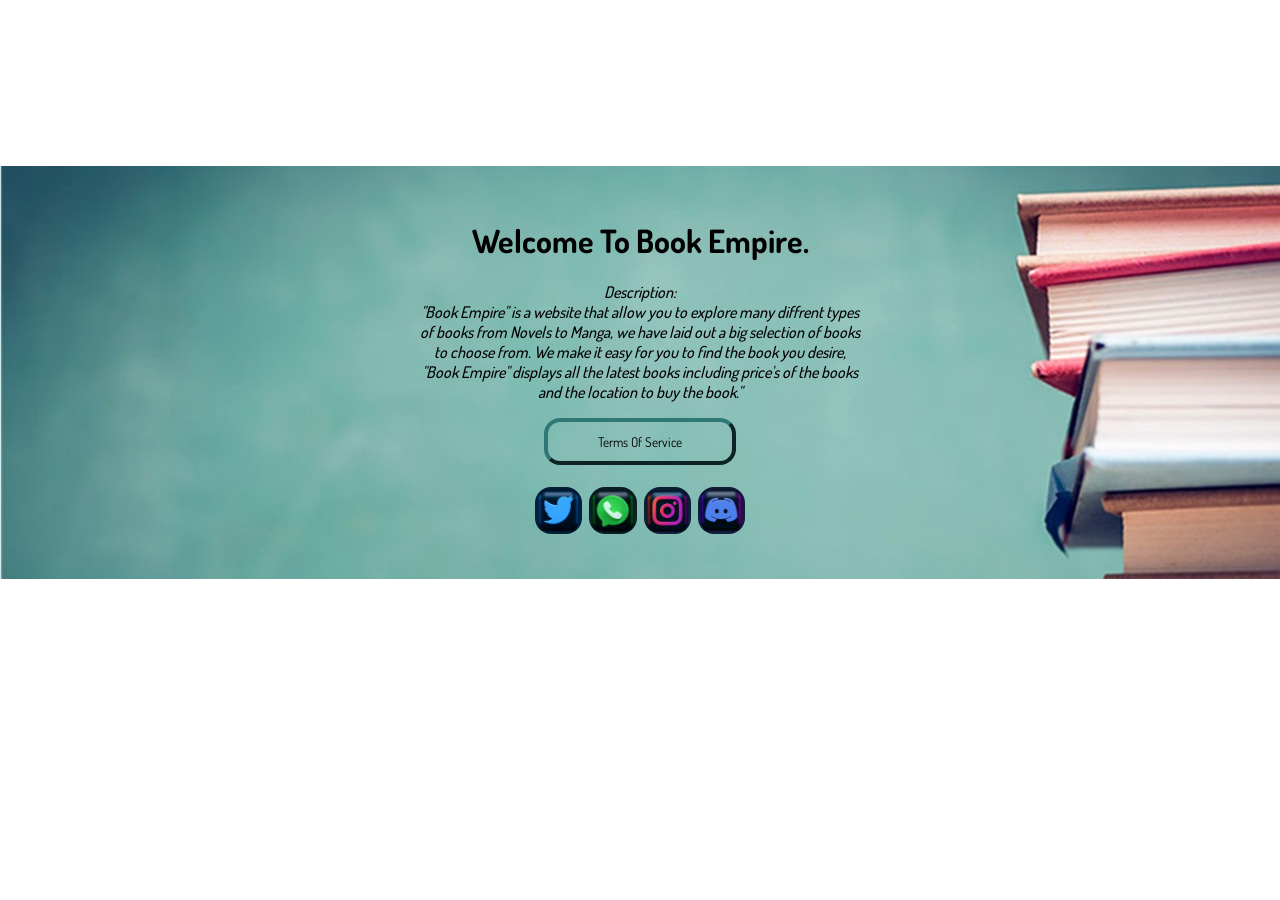
<file: IndexPage/Index.html>
<!DOCTYPE html>
<html lang="en">

<head>
    <meta charset="UTF-8">
    <meta name="viewport" content="width=device-width, initial-scale=1.0">
    <title>Book Empire.</title>

    <link rel="shortcut icon" href="Images/favicon-32x32.png" type="image/png">
    
    <link rel="Stylesheet" href="Style.css">
    
    <link rel="preconnect" href="https://fonts.googleapis.com">
<link rel="preconnect" href="https://fonts.gstatic.com" crossorigin>
<link href="https://fonts.googleapis.com/css2?family=Dosis:wght@200..800&display=swap" rel="stylesheet">

</head>

<body id="body1">
    <header id="header1">
        <h1>Welcome To Book Empire.</h1>
        <p id="para1">
            <i>
                Description:
                <br />
                "Book Empire" is a website that allow you to explore many diffrent types of books from Novels to Manga,
                we
                have laid out a big selection of books to choose from. We make it easy for you to find the book you
                desire,
                "Book Empire" displays all the latest books including price's of the books and the location to buy
                the book."
            </i>
        </p>
        <button id="btn">
            <a id="link1" href="../Terms Of Service Project/TermsOfService.html" target="_blank">Terms Of Service</a>
        </button>
        <br />
        <br />

        <button class="btn1">
            <a href="https://twitter.com/?lang=en-za" target="_blank">
                <img class="pic" src="./Images/Twitter.jpg" alt="Picture of Twitter">
            </a>
        </button>

        <button class="btn1">
            <a href="https://web.whatsapp.com/" target="_blank">
                <img class="pic" src="./Images/Whatsapp.jpg" alt="Picture of Whatsapp">
            </a>
        </button>

        <button class="btn1">
            <a href="https://www.instagram.com/" target="_blank">
                <img class="pic" src="./Images/Instagram.jpg" alt="Picture of Instagram">
            </a>
        </button>

        <button class="btn1">
            <a href="https://discord.com/" target="_blank">
                <img class="pic" src="./Images/Discord.jpg" alt="Picture of Discord">
            </a>
        </button>

    </header>
</body>

</html>
</file>
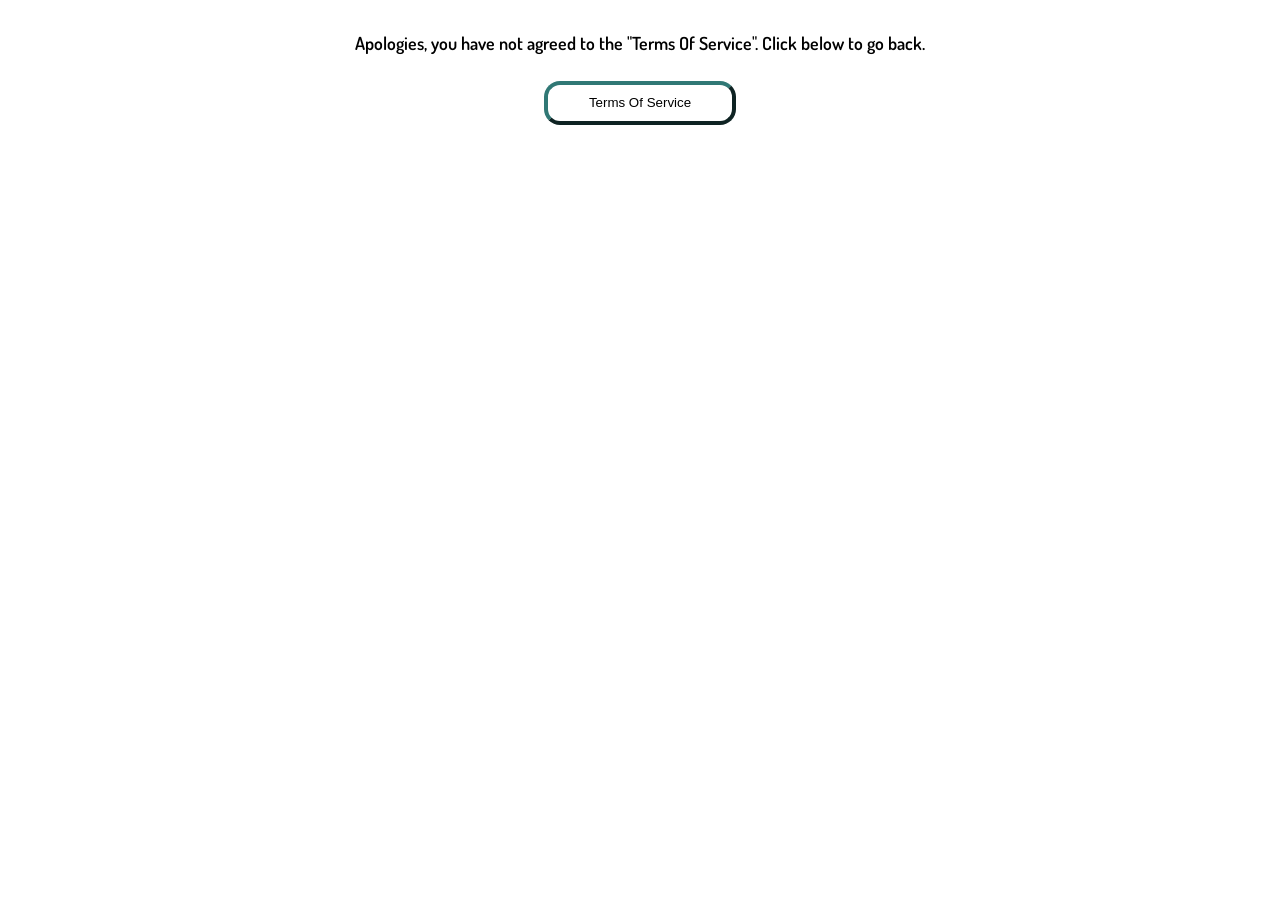
<file: DeclineTermsOfService/DeclineTermsOfService.html>
<!DOCTYPE html>
<html lang="en">

<head>
    <meta charset="UTF-8">
    <meta name="viewport" content="width=device-width, initial-scale=1.0">
    <title>Terms Of Service</title>

    <link rel="stylesheet" href="Style.css">

    <link rel="shortcut icon" href="Images/favicon-32x32.png" type="image/png">

    <link rel="preconnect" href="https://fonts.googleapis.com">
    <link rel="preconnect" href="https://fonts.gstatic.com" crossorigin>
    <link href="https://fonts.googleapis.com/css2?family=Dosis:wght@200..800&display=swap" rel="stylesheet">

</head>

<body>

    <section id="para">

        <span>Apologies, you have not agreed to the "Terms Of Service". Click below to go back.</span>
        <br />
        <button><a href="../Terms Of Service Project/TermsOfService.html" id="link">Terms Of Service</a></button>

    </section>

</body>

</html>
</file>
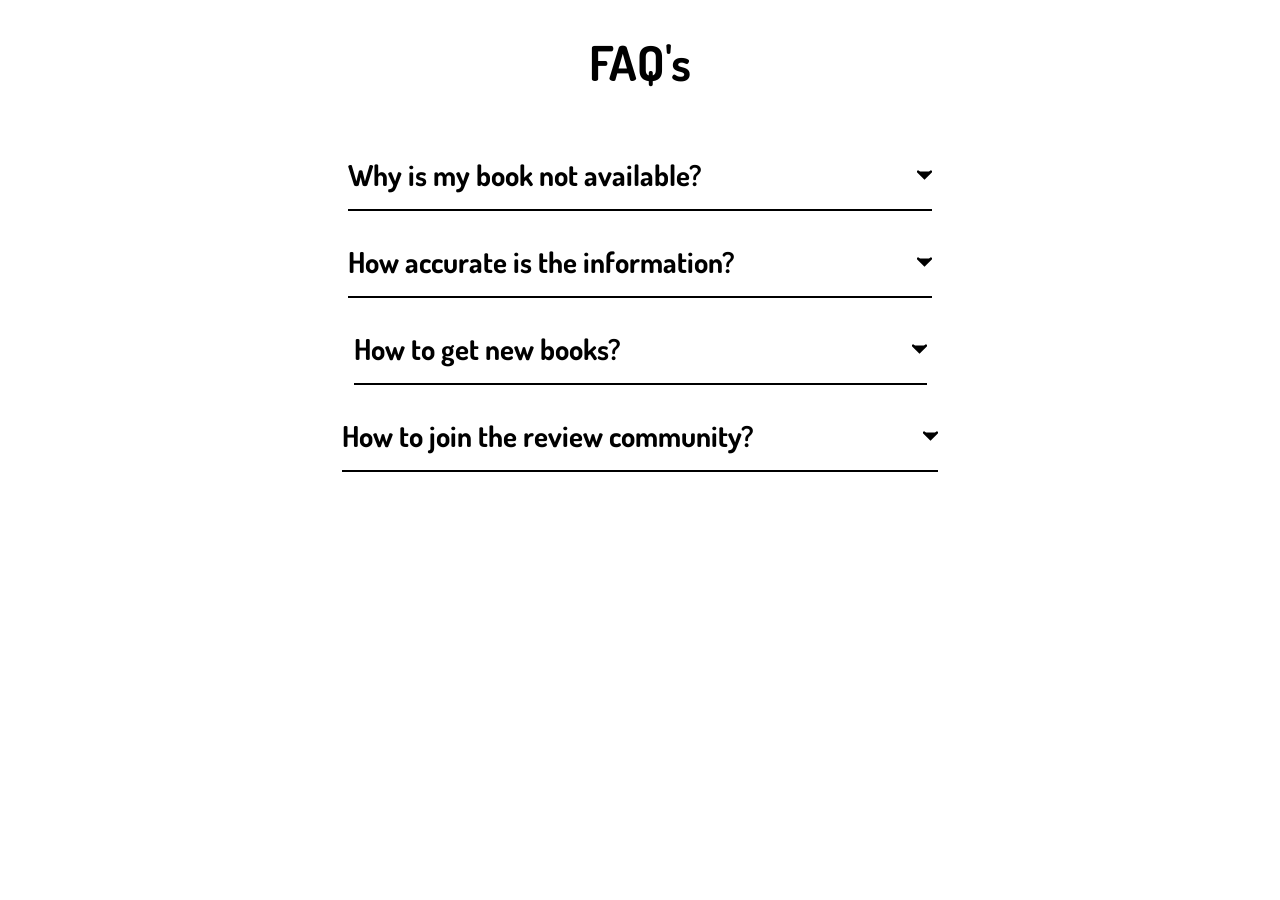
<file: FAQ/FAQ.html>
<!DOCTYPE html>
<html lang="en">

<head>
    <meta charset="UTF-8">
    <meta name="viewport" content="width=device-width, initial-scale=1.0">
    <title>Frequently Asked Questions</title>

    <link rel="stylesheet" href="style.css">

    <link rel="shortcut icon" href="Images/favicon-32x32.png" type="image/png">

</head>

<body>
    <header>

    </header>
    <section>
        <h2 class="title"> FAQ's </h2>

        <div class="faq">
            <div class="question">
                <h3>Why is my book not available?</h3>
                <svg width="15" height="10" viewbox="0 0 42 25">
                    <path d="M3 3L21 21L39 3" stroke="black" stroke-width="7" stroke-linecap="round" />
                </svg>
            </div>

            <div class="answer">
                <p>
                    Your book may be out of stock or may not be registerd to our website.
                </p>
            </div>
        </div>

        <div class="faq">
            <div class="question">
               <h3>How accurate is the information?</h3>
               <svg width="15" height="10" viewbox="0 0 42 25">
                <path d="M3 3L21 21L39 3" stroke="black" stroke-width="7" stroke-linecap="round"/>
               </svg>
            </div>

            <div class="answer">
                <p>
                    We work closely with book stores to get the best prices and we have a<br> community of reviewers who review books
                </p>
            </div>
        </div>
        

        <div class="faq">
            <div class="question">
               <h3>How to get new books?</h3>
               <svg width="15" height="10" viewbox="0 0 42 25">
                <path d="M3 3L21 21L39 3" stroke="black" stroke-width="7" stroke-linecap="round"/>
               </svg>
            </div>

            <div class="answer">
                <p>
                    Subscribe to BookEmpire+ to get newsletters and drop dates of new<br> books and novels
                </p>
            </div>
        </div>
        

        <div class="faq">
            <div class="question">
               <h3>How to join the review community?</h3>
               <svg width="15" height="10" viewbox="0 0 42 25">
                <path d="M3 3L21 21L39 3" stroke="black" stroke-width="7" stroke-linecap="round"/>
               </svg>
            </div>

            <div class="answer">
                <p>
                    Email your review of any book of your choice to the
                     <a href="mailto:review@bookempire.co.za">Review Board</a><br> as an application. Your application will be
                     reviewed by the review board.
                </p>
            </div>
        </div>
        

    </section>
    <script src="./app.js"></script>

</body>

</html>
</file>
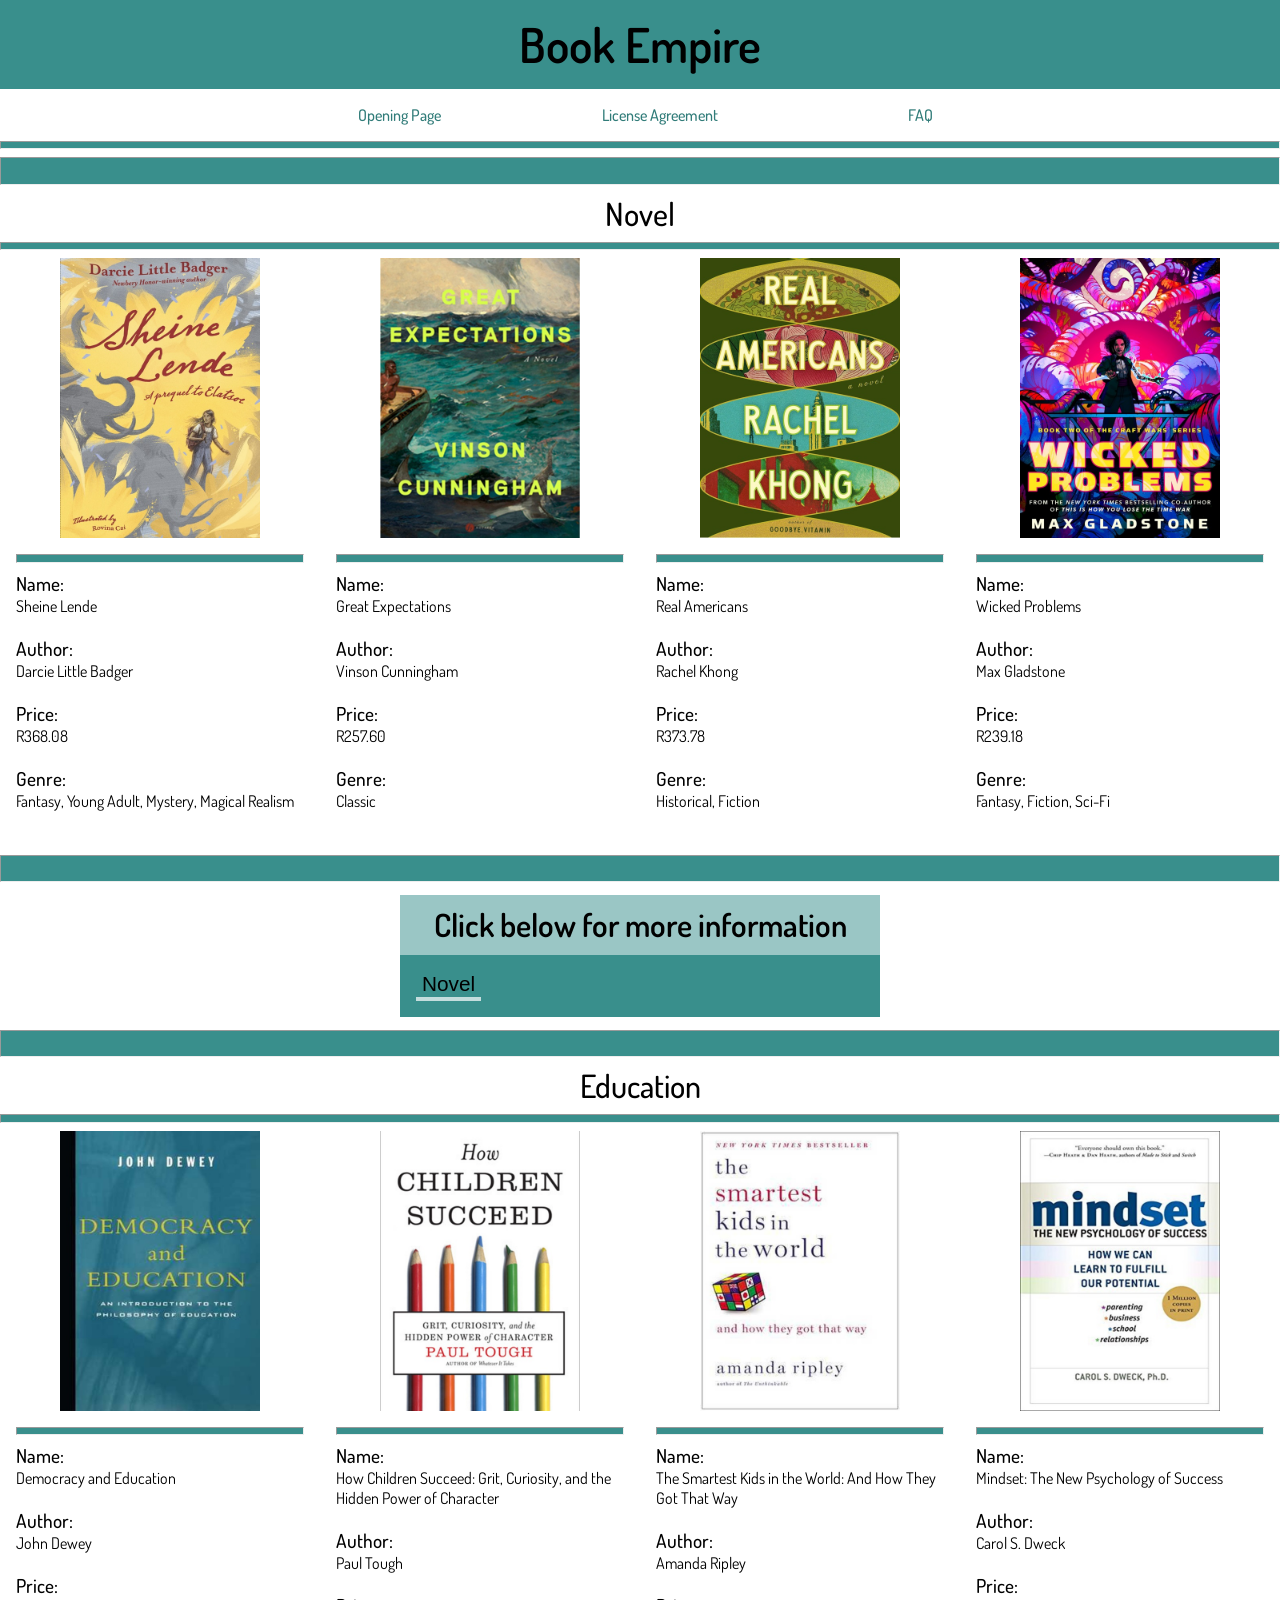
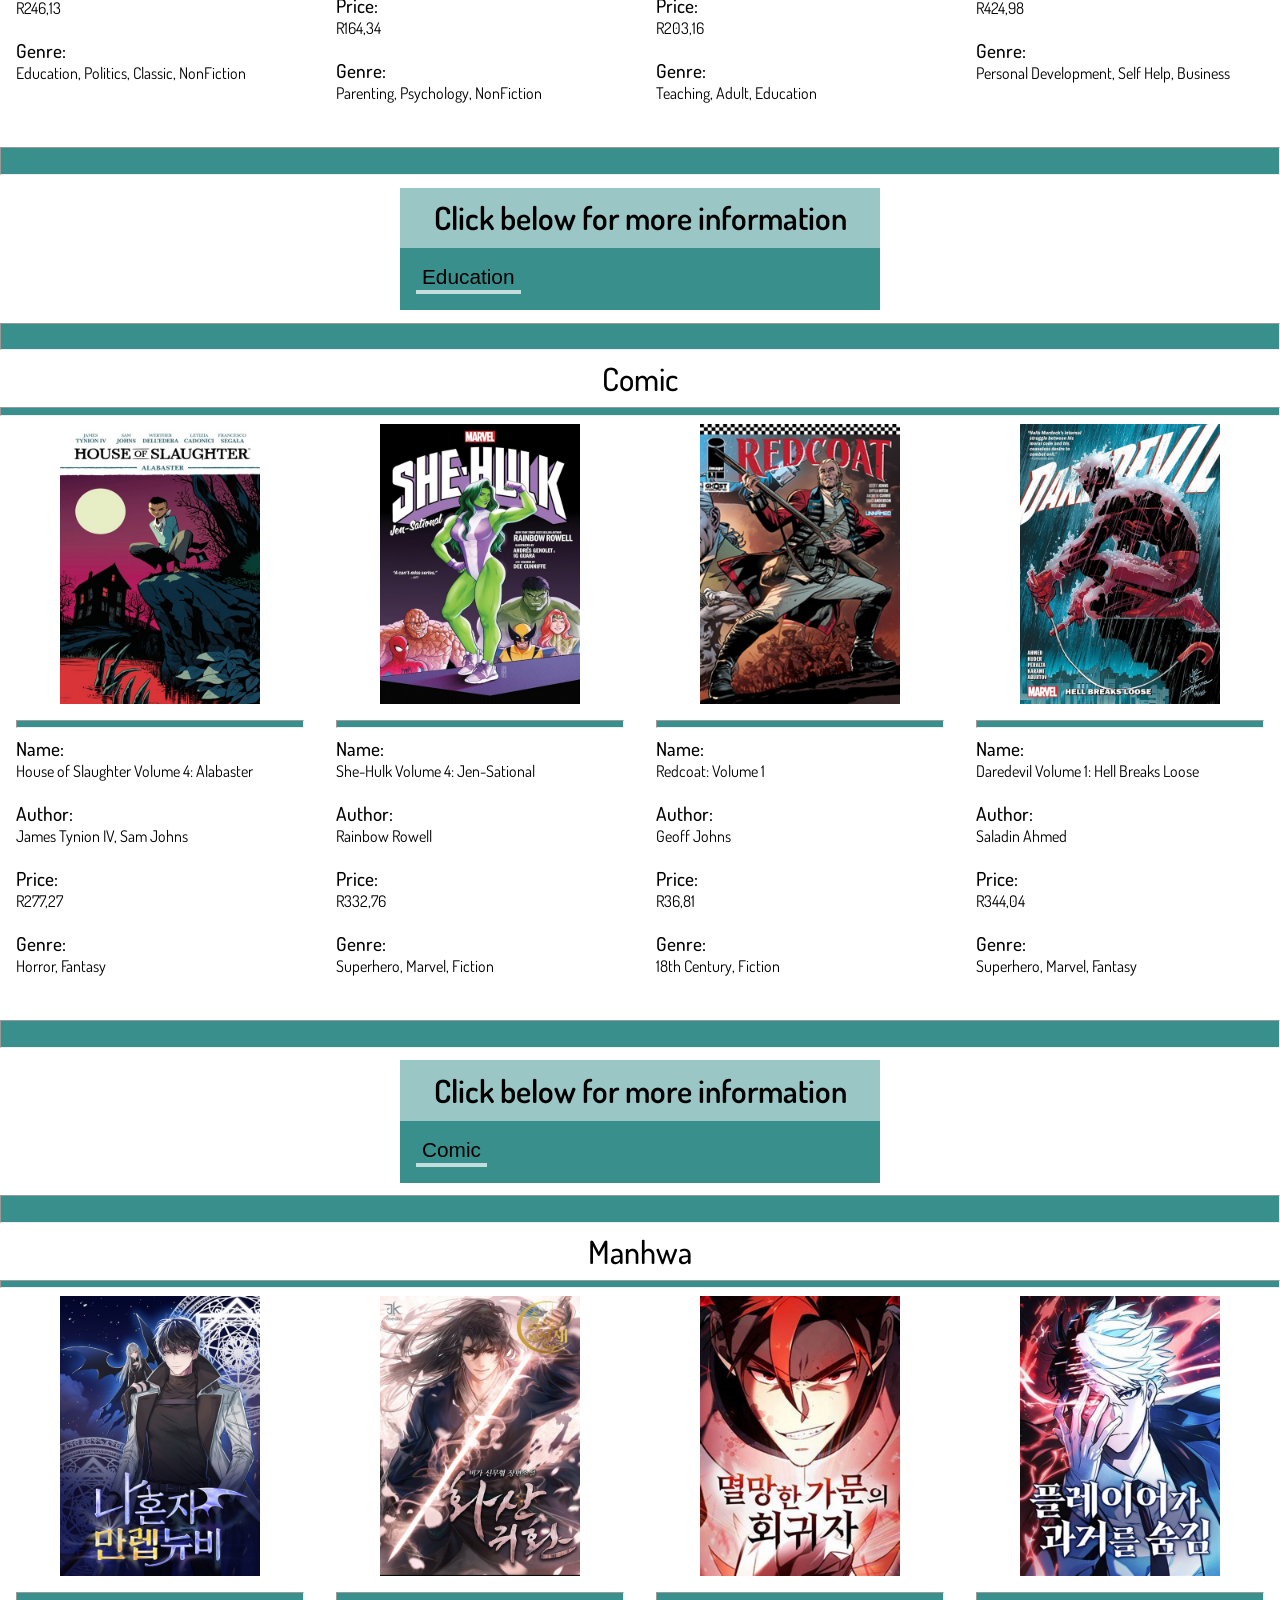
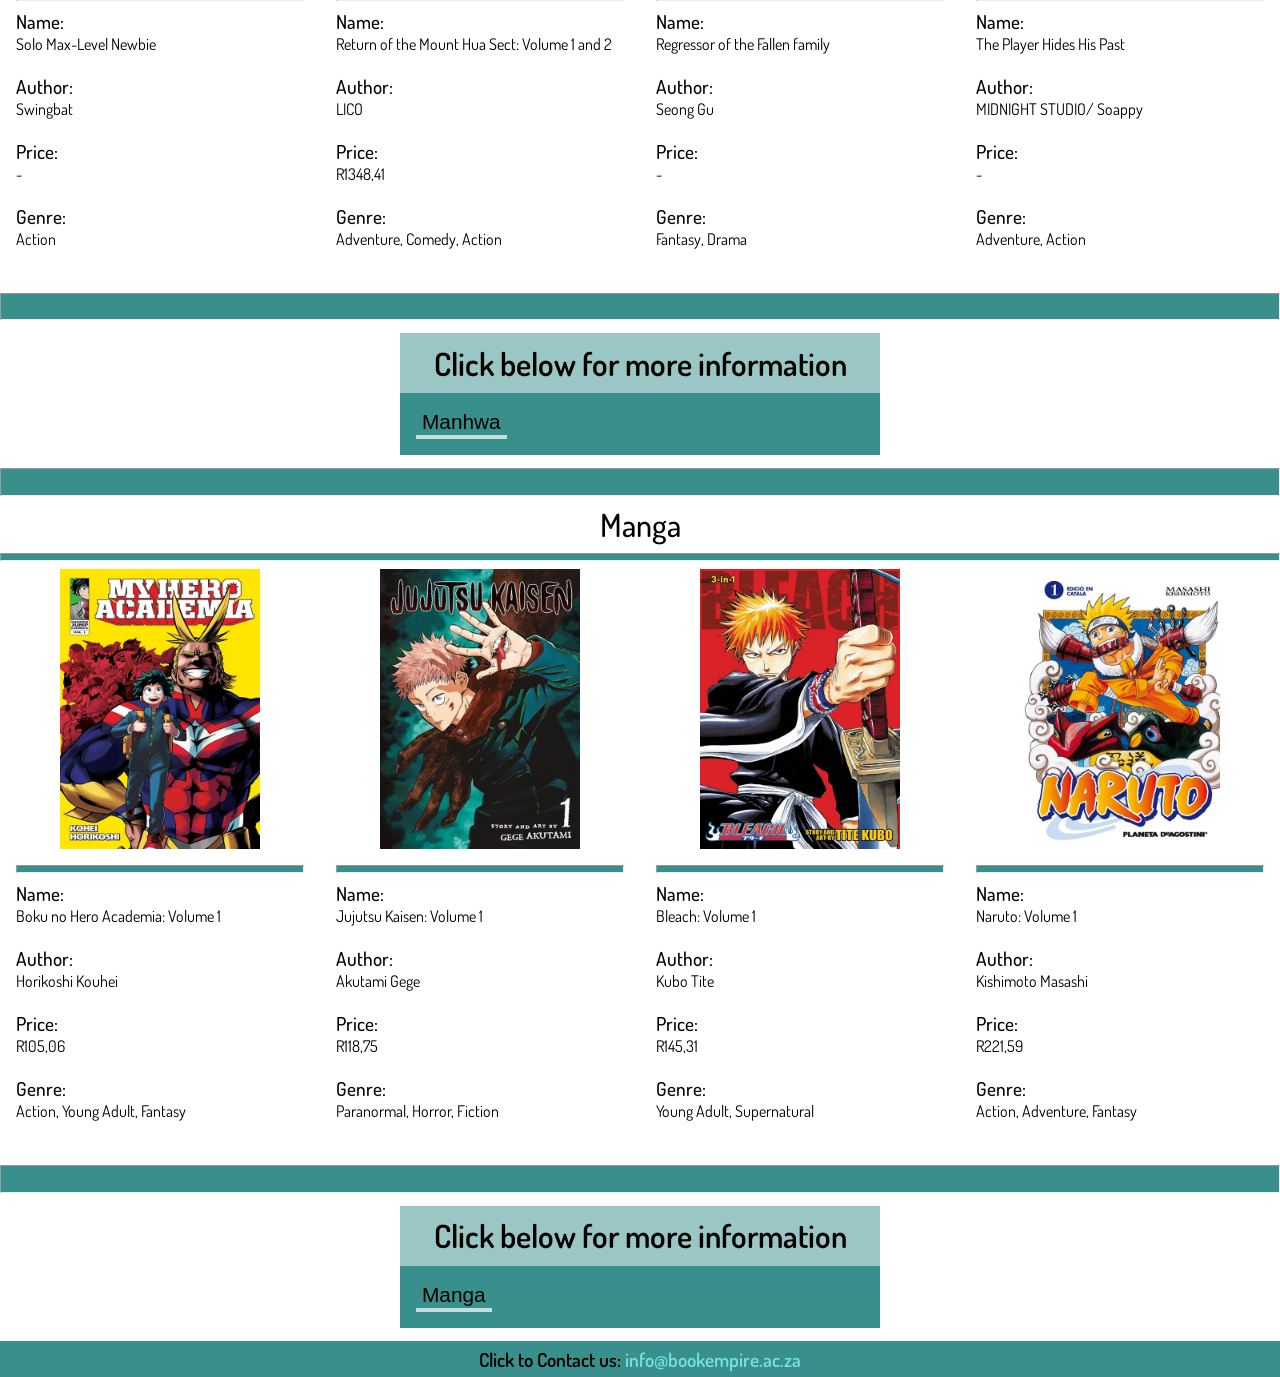
<file: Homepage/Homepage.html>
<!DOCTYPE html>
<html lang="en">

<head>
    <meta charset="UTF-8">
    <meta name="viewport" content="width=device-width, initial-scale=1.0">
    <title>Homepage</title>

    <link rel="shortcut icon" href="Images/favicon-32x32.png" type="image/png">

    <link rel="stylesheet" href="Style.css">

    <link rel="preconnect" href="https://fonts.googleapis.com">
    <link rel="preconnect" href="https://fonts.gstatic.com" crossorigin>
    <link href="https://fonts.googleapis.com/css2?family=Dosis:wght@200..800&display=swap" rel="stylesheet">

</head>

<body id="body">

    <header>

        <section id="title"> Book Empire </section>

        <nav id="nav">
            <ul>
                <li class="nlist"><a href="../IndexPage/Index.html" target="_blank" class="nlink">Opening Page</a></li>
                <li class="nlist"><a href="../Terms Of Service Project/TermsOfService.html" target="_blank" class="nlink">License Agreement</a></li>
                <li class="nlist"><a href="../FAQ/FAQ.html" target="_blank" class="nlink">FAQ</a></li>
            </ul>
        </nav>

        <hr class="hrline1">
        
    </header>

    <section>

        <hr class="hrline2">

        <div class="subtitle">Novel</div>

        <hr class="hrline1">

        <div class="grid1">

            <article>
                <img src="./Images/BPic1.jpg" class="bimg" alt="Sheine Lende">
            </article>

            <article>
                <img src="./Images/BPic2.jpg" class="bimg" alt="Great Expectations">
            </article>

            <article>
                <img src="./Images/BPic3.jpg"  class="bimg" alt="Real Americans">
            </article>

            <article>
                <img src="./Images/BPic4.jpg" class="bimg" alt="Wicked Problems">
            </article>

            <article>
                <p>

                    <hr class="hrline1">

                    <span>Name:</span>
                    <br />
                    Sheine Lende
                    <br />
                    <br />
                    <span>Author:</span>
                    <br />
                    Darcie Little Badger
                    <br />
                    <br />
                    <span>Price:</span>
                    <br />
                    R368.08
                    <br />
                    <br />
                    <span>Genre:</span>
                    <br />
                    Fantasy, Young Adult, Mystery, Magical Realism
                    <br />
                    <br />
                </p>
            </article>

            <article>
                <p>

                    <hr class="hrline1">

                    <span>Name:</span>
                    <br />
                    Great Expectations
                    <br />
                    <br />
                    <span>Author:</span>
                    <br />
                    Vinson Cunningham
                    <br />
                    <br />
                    <span>Price:</span>
                    <br />
                    R257.60
                    <br />
                    <br />
                    <span>Genre:</span>
                    <br />
                    Classic
                    <br />
                    <br />
                </p>
            </article>

            <article>
                <p>

                    <hr class="hrline1">

                    <span>Name:</span>
                    <br />
                    Real Americans
                    <br />
                    <br />
                    <span>Author:</span>
                    <br />
                    Rachel Khong
                    <br />
                    <br />
                    <span>Price:</span>
                    <br />
                    R373.78
                    <br />
                    <br />
                    <span>Genre:</span>
                    <br />
                    Historical, Fiction
                    <br />
                    <br />
                </p>
            </article>

            <article>
                <p>

                    <hr class="hrline1">

                    <span>Name:</span>
                    <br />
                    Wicked Problems
                    <br />
                    <br />
                    <span>Author:</span>
                    <br />
                    Max Gladstone
                    <br />
                    <br />
                    <span>Price:</span>
                    <br />
                    R239.18
                    <br />
                    <br />
                    <span>Genre:</span>
                    <br />
                    Fantasy, Fiction, Sci-Fi
                    <br />
                    <br />
                </p>
            </article>

        </div>

        <hr class="hrline2">

    </section>

    <section class="con2">
        <div class="minfo">
            Click below for more information
            <br />

        </div>
        <article class="binfo">
            <button onclick="showpara4()" class="btn">Novel</button>

            <p id="para4">
                A novel is a narrative work of prose fiction that tells a story about specific human
                experiences over a considerable length. Unlike works of epic poetry, novels use prose
                rather
                than verse, and they emphasize the personal reading experience.
                <br />
                <br />
                Click here to view Novel Books: <a href="https://www.goodreads.com/genres/novels" target="_blank"
                    class="link">Novel</a>

            </p>
        </article>

    </section>

    <section>

        <hr class="hrline2">

        <div class="subtitle">Education</div>

        <hr class="hrline1">

        <div class="grid1">

            <article>
                <img src="./Images/BPic17.jpg" class="bimg" alt="Democracy and Education">
            </article>

            <article>
                <img src="./Images/BPic18.jpg" class="bimg" alt="How Children Succeed: Grit, Curiosity, and the Hidden Power of Character">
            </article>

            <article>
                <img src="./Images/BPic19.jpg" class="bimg" alt="The Smartest Kids in the World: And How They Got That Way">
            </article>

            <article>
                <img src="./Images/BPic20.jpg" class="bimg" alt="Mindset: The New Psychology of Success">
            </article>

            <article>
                <p>

                    <hr class="hrline1">

                    <span>Name:</span>
                    <br />
                    Democracy and Education
                    <br />
                    <br />
                    <span>Author:</span>
                    <br />
                    John Dewey
                    <br />
                    <br />
                    <span>Price:</span>
                    <br />
                    R246,13
                    <br />
                    <br />
                    <span>Genre:</span>
                    <br />
                    Education, Politics, Classic, NonFiction
                    <br />
                    <br />
                </p>
            </article>

            <article>
                <p>

                    <hr class="hrline1">

                    <span>Name:</span>
                    <br />
                    How Children Succeed: Grit, Curiosity, and the Hidden Power of Character
                    <br />
                    <br />
                    <span>Author:</span>
                    <br />
                    Paul Tough
                    <br />
                    <br />
                    <span>Price:</span>
                    <br />
                    R164,34
                    <br />
                    <br />
                    <span>Genre:</span>
                    <br />
                    Parenting, Psychology, NonFiction
                    <br />
                    <br />
                </p>
            </article>

            <article>
                <p>

                    <hr class="hrline1">

                    <span>Name:</span>
                    <br />
                    The Smartest Kids in the World: And How They Got That Way
                    <br />
                    <br />
                    <span>Author:</span>
                    <br />
                    Amanda Ripley
                    <br />
                    <br />
                    <span>Price:</span>
                    <br />
                    R203,16
                    <br />
                    <br />
                    <span>Genre:</span>
                    <br />
                    Teaching, Adult, Education
                    <br />
                    <br />
                </p>
            </article>

            <article>
                <p>

                    <hr class="hrline1">

                    <span>Name:</span>
                    <br />
                    Mindset: The New Psychology of Success
                    <br />
                    <br />
                    <span>Author:</span>
                    <br />
                    Carol S. Dweck
                    <br />
                    <br />
                    <span>Price:</span>
                    <br />
                    R424,98
                    <br />
                    <br />
                    <span>Genre:</span>
                    <br />
                    Personal Development, Self Help, Business
                    <br />
                    <br />
                </p>

            </article>

        </div>

        <hr class="hrline2">

    </section>

    <section class="con2">
        <div class="minfo">
            Click below for more information
            <br />

        </div>
        <article class="binfo">
            <button onclick="showpara5()" class="btn">Education</button>

            <p id="para5">
                An educational book is a written, published work that informs, explains, and narrates
                facts
                and ideas about a particular subject. Educational books can be in the form of textbooks,
                which are divided into different sections or subtopics. Books in the education
                nonfiction
                genre can either be books about forms of education and how it's achieved or be
                educational
                itself, in the form of textbooks and educational materials. The act of educating is to
                impart something in a learnable way to someone that does not yet have that knowledge.
                <br />
                <br />
                Click here to view Educational Books: <a href="https://www.goodreads.com/genres/education"
                    target="_blank" class="link">Educational</a>

            </p>
        </article>
    </section>

    <section>

        <hr class="hrline2">

        <div class="subtitle"> Comic</div>

        <hr class="hrline1">

        <div class="grid1">

            <article>
                <img src="./Images/BPic5.jpg" class="bimg" alt="House of Slaughter Volume 4: Alabaster">
            </article>

            <article>
                <img src="./Images/BPic6.jpg" class="bimg" alt="She-Hulk Volume 4: Jen-Sational">
            </article>

            <article>
                <img src="./Images/BPic7.jpg" class="bimg" alt="Redcoat: Volume 1">
            </article>

            <article>
                <img src="./Images/BPic8.jpg" class="bimg" alt="Daredevil Volume 1: Hell Breaks Loose">
            </article>

            <article>
                <p>

                    <hr class="hrline1">

                    <span>Name:</span>
                    <br />
                    House of Slaughter Volume 4: Alabaster
                    <br />
                    <br />
                    <span>Author:</span>
                    <br />
                    James Tynion IV, Sam Johns
                    <br />
                    <br />
                    <span>Price:</span>
                    <br />
                    R277,27
                    <br />
                    <br />
                    <span>Genre:</span>
                    <br />
                    Horror, Fantasy
                    <br />
                    <br />
                </p>
            </article>

            <article>
                <p>

                    <hr class="hrline1">

                    <span>Name:</span>
                    <br />
                    She-Hulk Volume 4: Jen-Sational
                    <br />
                    <br />
                    <span>Author:</span>
                    <br />
                    Rainbow Rowell
                    <br />
                    <br />
                    <span>Price:</span>
                    <br />
                    R332,76
                    <br />
                    <br />
                    <span>Genre:</span>
                    <br />
                    Superhero, Marvel, Fiction
                    <br />
                    <br />
                </p>
            </article>

            <article>
                <p>

                    <hr class="hrline1">

                    <span>Name:</span>
                    <br />
                    Redcoat: Volume 1
                    <br />
                    <br />
                    <span>Author:</span>
                    <br />
                    Geoff Johns
                    <br />
                    <br />
                    <span>Price:</span>
                    <br />
                    R36,81
                    <br />
                    <br />
                    <span>Genre:</span>
                    <br />
                    18th Century, Fiction
                    <br />
                    <br />
                </p>
            </article>

            <article>
                <p>

                    <hr class="hrline1">

                    <span>Name:</span>
                    <br />
                    Daredevil Volume 1: Hell Breaks Loose
                    <br />
                    <br />
                    <span>Author:</span>
                    <br />
                    Saladin Ahmed
                    <br />
                    <br />
                    <span>Price:</span>
                    <br />
                    R344,04
                    <br />
                    <br />
                    <span>Genre:</span>
                    <br />
                    Superhero, Marvel, Fantasy
                    <br />
                    <br />
                </p>

            </article>

        </div>

        <hr class="hrline2">

    </section>

    <section class="con2">
        <div class="minfo">
            Click below for more information
            <br />

        </div>
        <article class="binfo">
            <button onclick="showpara3()" class="btn">Comic</button>

            <p id="para3">
                Comics are a medium used to express ideas through images, often combined with text or
                other
                visual information. They typically take the form of a series of panels of images.
                Textual
                devices such as speech balloons, captions, and onomatopoeia can indicate dialogue,
                narration, sound effects, or other information. The size and arrangement of panels
                contribute to narrative pacing. Comics cover a wide range of genres and styles and can
                be
                serialized in magazines or presented in standalone formats like comic books or graphic
                novels.
                <br />
                <br />
                Click here to view Comic Books: <a href="https://www.goodreads.com/genres/comic-book" target="_blank"
                    class="link">Comics</a>

            </p>
        </article>
    </section>

    <section >

        <hr class="hrline2">

        <div class="subtitle"> Manhwa</div>

        <hr class="hrline1">

        <div class="grid1">

            <article>
                <img src="./Images/BPic13.jpg" class="bimg" alt="Solo Max-Level Newbie">
            </article>

            <article>
                <img src="./Images/BPic14.jpg" class="bimg" alt="Return of the Mount Hua Sect: Volume 1 and 2">
            </article>

            <article>
                <img src="./Images/BPic15.jpg" class="bimg" alt="Regressor of the Fallen family">
            </article>

            <article>
                <img src="./Images/BPic16.jpg" class="bimg" alt="The Player Hides His Past">
            </article>

            <article>
                <p>

                    <hr class="hrline1">

                    <span>Name:</span>
                    <br />
                    Solo Max-Level Newbie
                    <br />
                    <br />
                    <span>Author:</span>
                    <br />
                    Swingbat
                    <br />
                    <br />
                    <span>Price:</span>
                    <br />
                    -
                    <br />
                    <br />
                    <span>Genre:</span>
                    <br />
                    Action
                    <br />
                    <br />
                </p>
            </article>

            <article>
                <p>

                    <hr class="hrline1">

                    <span>Name:</span>
                    <br />
                    Return of the Mount Hua Sect: Volume 1 and 2
                    <br />
                    <br />
                    <span>Author:</span>
                    <br />
                    LICO
                    <br />
                    <br />
                    <span>Price:</span>
                    <br />
                    R1348,41
                    <br />
                    <br />
                    <span>Genre:</span>
                    <br />
                    Adventure, Comedy, Action
                    <br />
                    <br />
                </p>
            </article>

            <article>
                <p>

                    <hr class="hrline1">

                    <span>Name:</span>
                    <br />
                    Regressor of the Fallen family
                    <br />
                    <br />
                    <span>Author:</span>
                    <br />
                    Seong Gu
                    <br />
                    <br />
                    <span>Price:</span>
                    <br />
                    -
                    <br />
                    <br />
                    <span>Genre:</span>
                    <br />
                    Fantasy, Drama
                    <br />
                    <br />
                </p>
            </article>

            <article>
                <p>

                    <hr class="hrline1">

                    <span>Name:</span>
                    <br />
                    The Player Hides His Past
                    <br />
                    <br />
                    <span>Author:</span>
                    <br />
                    MIDNIGHT STUDIO/ Soappy
                    <br />
                    <br />
                    <span>Price:</span>
                    <br />
                    -
                    <br />
                    <br />
                    <span>Genre:</span>
                    <br />
                    Adventure, Action
                    <br />
                    <br />
                </p>

            </article>

        </div>

        <hr class="hrline2">

    </section>

    <section class="con2">
        <div class="minfo">
            Click below for more information
            <br />

        </div>
        <article class="binfo">
            <button onclick="showpara2()" class="btn">Manhwa</button>

            <p id="para2">
                Manhwa is the general Korean term for comics and print cartoons, specifically referring
                to
                South Korean comics. Similar to the Japanese word "manga", the Korean word "manhwa"
                derives from the Chinese term for comics, "manhua". Manhwa combines visual imagery with
                prose to deliver unique stories. It is a popular form of entertainment in South Korea
                and
                has spread to other nations.
                <br />
                <br />
                Click here to view Manhwa Books: <a href="https://www.goodreads.com/genres/manhwa" target="_blank"
                    class="link">Manhwa</a>

            </p>
        </article>
    </section>

    <section >

        <hr class="hrline2">

        <div class="subtitle"> Manga </div>

        <hr class="hrline1">

        <div class="grid1">

            <article>
                <img src="./Images/BPic9.jpg" class="bimg" alt="Boku no Hero Academia: Volume 1">
            </article>

            <article>
                <img src="./Images/BPic10.jpg" class="bimg" alt="Jujutsu Kaisen: Volume 1">
            </article>

            <article>
                <img src="./Images/BPic11.jpg" class="bimg" alt="Bleach: Volume 1">
            </article>

            <article>
                <img src="./Images/BPic12.jpg" class="bimg" alt="Naruto: Volume 1">
            </article>

            <article>
                <p>

                    <hr class="hrline1">

                    <span>Name:</span>
                    <br />
                    Boku no Hero Academia: Volume 1
                    <br />
                    <br />
                    <span>Author:</span>
                    <br />
                    Horikoshi Kouhei
                    <br />
                    <br />
                    <span>Price:</span>
                    <br />
                    R105,06
                    <br />
                    <br />
                    <span>Genre:</span>
                    <br />
                    Action, Young Adult, Fantasy
                    <br />
                    <br />
                </p>
            </article>

            <article>
                <p>

                    <hr class="hrline1">

                    <span>Name:</span>
                    <br />
                    Jujutsu Kaisen: Volume 1
                    <br />
                    <br />
                    <span>Author:</span>
                    <br />
                    Akutami Gege
                    <br />
                    <br />
                    <span>Price:</span>
                    <br />
                    R118,75
                    <br />
                    <br />
                    <span>Genre:</span>
                    <br />
                    Paranormal, Horror, Fiction
                    <br />
                    <br />
                </p>
            </article>

            <article>
                <p>

                    <hr class="hrline1">

                    <span>Name:</span>
                    <br />
                    Bleach: Volume 1
                    <br />
                    <br />
                    <span>Author:</span>
                    <br />
                    Kubo Tite
                    <br />
                    <br />
                    <span>Price:</span>
                    <br />
                    R145,31
                    <br />
                    <br />
                    <span>Genre:</span>
                    <br />
                    Young Adult, Supernatural
                    <br />
                    <br />
                </p>
            </article>

            <article>
                <p>

                    <hr class="hrline1">

                    <span>Name:</span>
                    <br />
                    Naruto: Volume 1
                    <br />
                    <br />
                    <span>Author:</span>
                    <br />
                    Kishimoto Masashi
                    <br />
                    <br />
                    <span>Price:</span>
                    <br />
                    R221,59
                    <br />
                    <br />
                    <span>Genre:</span>
                    <br />
                    Action, Adventure, Fantasy
                    <br />
                    <br />
                </p>

            </article>

        </div>

        <hr class="hrline2">

    </section>

    <section class="con2">
        <div class="minfo">
            Click below for more information
            <br />

        </div>
        <article class="binfo">
            <button onclick="showpara1()" class="btn">Manga</button>

            <p id="para1">
                Manga are comics or graphic novels originating from Japan. Most
                manga conform to a style developed in Japan in the late 19th century, and the form has a
                long history in earlier Japanese art. The term manga is used in Japan to refer to both
                comics and cartooning. Outside of Japan, the word is typically used to refer to comics
                originally published in Japan and published in translation, it is a Japanese comic book
                with
                English text.
                <br />
                <br />
                Click here to view Manga Books: <a href="https://www.goodreads.com/genres/manga" target="_blank" class="link">Manga</a>

            </p>
        </article>      

    </section>

    <footer id="con3">
        Click to Contact us: <a href="mailto:info@bookempire.ac.za" id="nlink1">  info@bookempire.ac.za</a>
    </footer>

</body>

</html>

<script>
    function showpara1() {
        var p = document.querySelector('#para1');
        p.style.display = 'block'
    }
</script>

<script>
    function showpara2() {
        var p = document.querySelector('#para2');
        p.style.display = 'block'
    }
</script>

<script>
    function showpara3() {
        var p = document.querySelector('#para3');
        p.style.display = 'block'
    }
</script>

<script>
    function showpara4() {
        var p = document.querySelector('#para4');
        p.style.display = 'block'
    }
</script>

<script>
    function showpara5() {
        var p = document.querySelector('#para5');
        p.style.display = 'block'
    }
</script>
</file>
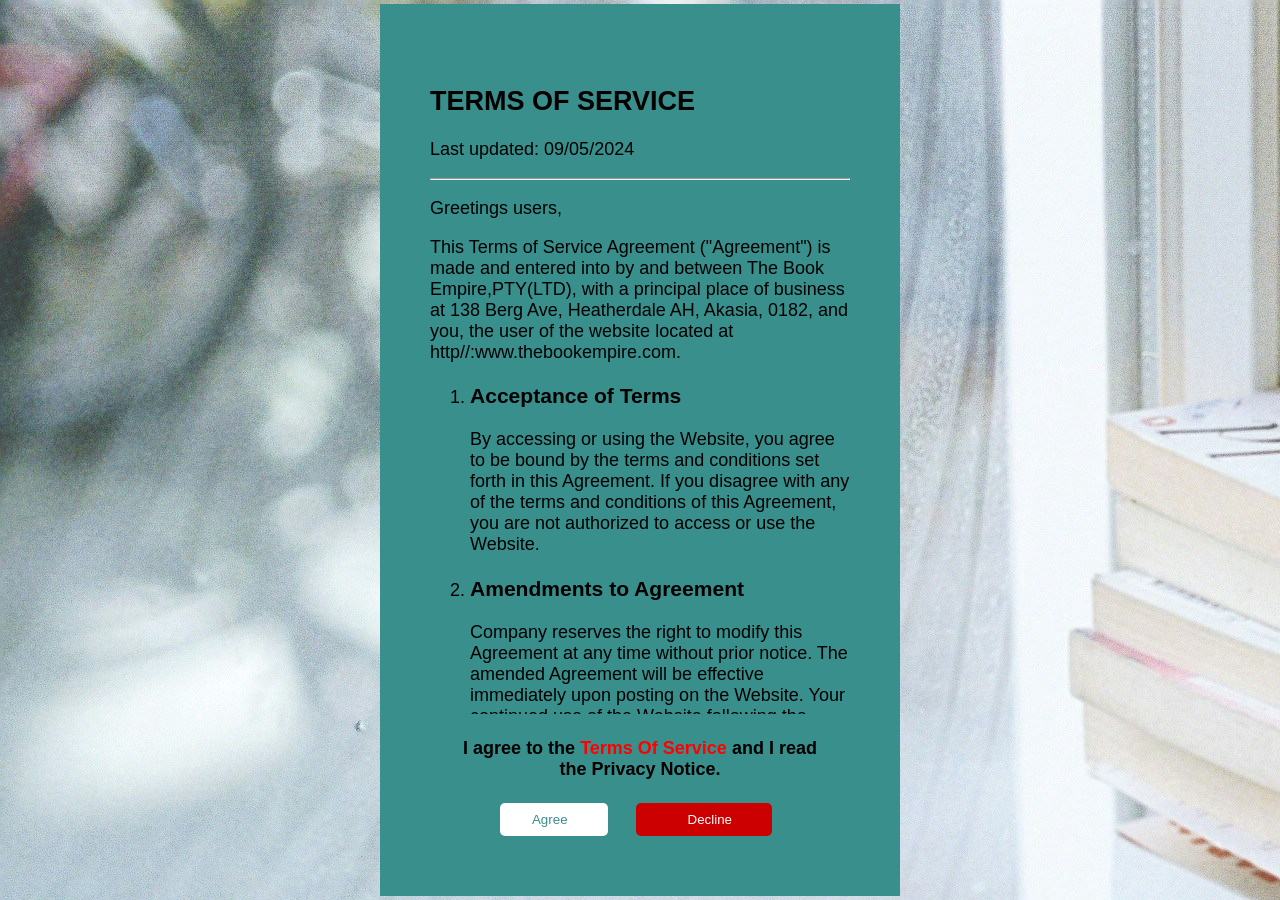
<file: Terms Of Service Project/TermsOfService.html>
<!DOCTYPE html>
<html lang="en">
<head>
    <meta charset="UTF-8">
    <meta name="viewport" content="width=device-width, initial-scale=1.0">
    <title>Terms Of Service</title>

    <link rel="stylesheet" href="./style.css">

    <link rel="shortcut icon" href="images/favicon-32x32.png" type="image/png">

</head>
<body>
    <div class="term-box">
        <div class="term-text">
            <h2>Terms Of Service</h2>
            <p>Last updated: 09/05/2024</p>
            <hr />
            <p>Greetings users,</p>
            <p>This Terms of Service Agreement ("Agreement") is made and entered into by and between The Book Empire,PTY(LTD), with a principal place of business at 138 Berg Ave, Heatherdale AH, Akasia, 0182, and you, the user of the website located at http//:www.thebookempire.com.</p>
            <ol>
                <li><h3>Acceptance of Terms</h3>
                    <p>By accessing or using the Website, you agree to be bound by the terms and conditions set forth in this Agreement. If you disagree
                        with any of the terms and conditions of this Agreement, you are not authorized to access or use the Website.</p>
                </li>

                <li><h3>Amendments to Agreement</h3>
                    <p>
                        Company reserves the right to modify this Agreement at any time without prior notice. The amended Agreement will be effective immediately upon posting on the Website. Your continued use of the Website following the posting of the amended Agreement constitutes your acceptance of the amended Agreement.
                    </p>
                </li>

                <li><h3>User Accounts</h3>
                    <p>You may be required to create an account to access certain features of the Website. 
                        You are responsible for maintaining the confidentiality of your account information, including your username and password. You are also fully responsible for all activities that occur under your account. You agree to notify Company immediately of any unauthorized use of your account or any other security breach. Company cannot and will not be liable for any loss or damage arising from your failure to comply with these security obligations.</p>
                </li>

                <li><h3>Orders and Payment</h3>
                    <p>When you place an order for a book on the Website, you are offering to purchase the book at the specified price. Company reserves the right to refuse any order for any reason. All prices are listed in Zar/Rands and exclude shipping costs, which will be added at checkout. Payment can be made by credit card, debit card, PayPal, visa and mastercard.</p>
                </li>

                <li><h3>Delivery</h3>
                    <p>Company will use commercially reasonable efforts to deliver your order within the estimated timeframe provided at checkout. However, Company will not be liable for any delays in delivery. Risk of loss and title for items purchased by you pass to you upon delivery of the items to the carrier.</p>
                </li>

                <li><h3>Returns and Refunds</h3>
                    <p>You may return a book for a full refund within Seven working days of receipt of the book, provided the book is in its original, unopened condition. You are responsible for the cost of return shipping. To initiate a return, please contact Company customer service at +27105935368 or reception@thebookempire.com.</p>
                </li>
                <li><h3>Intellectual Property</h3>
                    <p>The Website and its content, including but not limited to text, graphics, logos, images, and software, are the property of Company or its licensors and are protected by copyright, trademark, and other intellectual property laws.
                        You may not reproduce, modify, distribute, or commercially exploit any of the content without the express written permission of Company.</p>
                </li>

                <li><h3>User Conduct</h3>
                    <p>You agree to use the Website in a lawful manner and in accordance with this Agreement. You agree not to use the Website for any purpose that is prohibited by law or that could damage or impair the Website or any computer system connected to the Website.</p>
                </li>

                <li><h3>Disclaimer of Warranties</h3>
                    <p>THE WEBSITE AND ALL CONTENT AND SERVICES PROVIDED THEREON ARE PROVIDED "AS IS" AND "AS AVAILABLE" WITHOUT WARRANTY OF ANY KIND, EXPRESS OR IMPLIED. COMPANY 
                        DISCLAIMS ALL WARRANTIES, EXPRESS OR IMPLIED, INCLUDING BUT NOT LIMITED TO WARRANTIES OF MERCHANTABILITY, FITNESS FOR A PARTICULAR PURPOSE, AND NON-INFRINGEMENT. COMPANY DOES NOT WARRANT THAT THE WEBSITE WILL BE UNINTERRUPTED OR ERROR-FREE, THAT DEFECTS WILL BE CORRECTED, OR THAT THE WEBSITE OR THE SERVER THAT MAKES IT AVAILABLE ARE FREE OF VIRUSES OR OTHER HARMFUL COMPONENTS.</p>
                </li>

                <li><h3> Limitation of Liability</h3>
                    <p>COMPANY WILL NOT 
                        BE LIABLE FOR ANY DIRECT, INDIRECT, INCIDENTAL, SPECIAL, CONSEQUENTIAL, OR PUNITIVE DAMAGES ARISING OUT OF OR RELATED TO YOUR USE OF THE WEBSITE OR ANY CONTENT OR SERVICES PROVIDED THEREON, EVEN IF COMPANY HAS BEEN ADVISED OF THE POSSIBILITY OF SUCH DAMAGES.</p>
                </li>

                <li><h3>Termination</h3>
                    <p>Company may terminate this Agreement at any time for any reason. Company may also terminate your access to the Website for any reason, including but not limited to your violation of this Agreement.</p>
                </li>

                <li><h3>Governing Law</h3>
                    <p>This Agreement shall be governed by and construed in accordance with the laws of [Your Jurisdiction], without regard to its conflict of law provisions.</p>
                </li>

                <li><h3>Entire Agreement</h3>
                    <p>This Agreement constitutes the entire agreement between you and Company 
                        with respect to your use of the Website and supersedes all prior or contemporaneous communications and proposals, whether oral or written.</p>
                </li>

                <li><h3>Severability</h3>
                    <p>If any provision of this 
                        Agreement is held to be invalid or unenforceable, such provision shall be struck and the remaining provisions shall remain in full force and effect.</p>
                </li>

                <li><h3>Contact Us</h3>
                    <p>If you have any questions about this Agreement, please contact us</p>
                </li>
            </ol>
        </div>
        <h4>I agree to the <span>Terms Of Service</span> and I read the Privacy Notice.</h4>
        <div class="buttons">
            <button class="agree-button"><a href="../Homepage/Homepage.html" class="agree-button">Agree</a></button>
            <button class="decline-button"><a href="../DeclineTermsOfService/DeclineTermsOfService.html" class="decline-button">Decline</a></button>
        </div>
    </div>
</body>
</html>
</file>
<file: IndexPage/Style.css>
/* Indexpage - Stylesheet */

/* id from <body> - body1 */
#body1 {
    margin: 0;
    padding: 0;
    font-family: 'dosis', sans-serif;
}

/* id from <header> - header1 */
#header1 {
    margin: 13% 0%;
    padding-top: 2em;
    padding-bottom: 2.5em;
    background-image: url(./Images/BackPic1.jpg);
    color: black;
    font-weight: bold;
    text-align: center;
   
}

/* id from <p> - para1 */
#para1 {
    padding-left: 26em;
    padding-right: 26em;
    font-weight: 500;
}

/* id from <button> - btn */
#btn {
    padding: 0.8em;
    background-color: rgba(0, 0, 0, 0);
    transition: 0.5s;
    width: 15%;
    border-style: Outset;
    border-color: rgb(48, 120, 117);
    border-radius: 1.2em;
    border-width: 0.3em;
}


/* id from <button> - btn */
#btn:hover {
    background-color: rgba(0, 0, 0, 0);
    color: black;
    cursor: pointer;
    width: 20%;
}

/* id from <a href> - link1 */
#link1 {
    color: black;
    font-family: 'dosis', sans-serif;
    text-decoration: none;
}

/* class from <button> - btn1 */
.btn1 {
    padding: 0;
    background-color: rgba(0, 0, 0, 0);
    transition: 0.5s;
    width: 4%;
    height: 4%;
    border-color: rgba(0, 0, 0, 0);
}

/* class from <button> - btn1 */
.btn1:hover {
    cursor: pointer;
    width: 5%;
    height: 5%;
}

/* class from <img> - pic */
.pic {
    max-width: 100%;
    border-radius: 1.2em;

}
</file>
<file: DeclineTermsOfService/Style.css>
/* Decline Term Of Service Page */

body {
    margin: 0;
    padding: 0;
    font-family: 'dosis', sans-serif;
    ;
}

/* id from <section> - para */
#para {
    margin-top: 2em;
    text-align: center;
}

/* span */
span {
    font-size: large;
    font-weight: 600;

}


/* id from <button> */
button {
    padding: 0.8em;
    background-color: rgba(0, 0, 0, 0);
    transition: 0.5s;
    width: 15%;
    border-style: Outset;
    border-color: rgb(48, 120, 117);
    border-radius: 1.2em;
    border-width: 0.3em;
    margin-top: 2em;
}


/* id from <button> */
button:hover {
    background-color: rgba(0, 0, 0, 0);
    color: black;
    cursor: pointer;
    width: 20%;
}

/* id from <a href> - link */
#link {
    text-decoration: none;
    color: black;
}
</file>
<file: FAQ/style.css>
@import url('https://fonts.googleapis.com/css2?family=Dosis:wght@200..800&display=swap');
 *{
    margin: 0;
    padding: 0;
    box-sizing: border-box;
 }

 body{
    font-family: 'dosis', sans-serif;
    color:(57, 143, 140) 
 }

 section{
    min-height: 100vh;
    margin:0 auto;
    display: flex;
    flex-direction: column;
    align-items: center;
 }

 .title{
    font-size: 3rem;
    margin: 2rem 0rem;
 }
 .faq{
    max-width: 700px;
    margin-top: 2rem;
    padding-bottom: 1rem;
    border-bottom: 2px solid black;
    cursor: pointer;
 }

 .question{
    display: flex;
    justify-content: space-between;
    align-items: center;
 }

 .question h3{
    font-size: 1.8rem;
 } 
  
 .answer{
   max-height: 0;
   overflow:hidden;
   transition: max-height 1.4s ease;
 }

 .answer p{
    padding-top: 1rem;
    line-height: 1.6;
    font-size: 1.4rem;
 }

 .faq.active .answer{
   max-height: 300px;
 }
</file>
<file: Homepage/Style.css>
/* Homepage - Stylesheet */

/* id from <body> - body */
#body {
    margin: 0;
    padding: 0;
    font-family: 'dosis', sans-serif;
}


/* id from <section> - title */
#title {
    text-align: center;
    font-size: 300%;
    font-weight: 600;
    background-color: rgb(57, 143, 140);
    padding: 0.3em 0em;
}

/* id from <nav> - nav */
#nav {
    text-align: center;
    font-weight: 500;
}

/* class from <li> - nlist */
.nlist {
    display: inline-block;
    padding: 0em 0.3em;
    width: 20%;
}

/* class from <a href> - nlink */
.nlink {
    color: rgb(49, 124, 121);
    text-decoration: none;
    padding: 0.5em 0.5em;
    width: 20%;
}

/* class from <a href> - nlink */
.nlink:hover {
    background-color: rgba(78, 176, 173, 0.493);
}

/* class from <hr> - hrline1 */
.hrline1 {
    padding: 0.2em 0em;
    background-color: rgb(57, 143, 140);
}

/* class from <hr> - hrline2 */
.hrline2{
    padding: 0.8em 0em;
    background-color: rgb(57, 143, 140);
}

/* class from <div> - subtitle */
.subtitle{
    text-align: center;
    font-size: 200%;
    font-weight: 500;
}

/* class from <div> - grid1 */
.grid1{
    display: grid;
    grid-template-columns: 1fr 1fr 1fr 1fr;
    gap: 0em 2em;
    margin: 0em 1em;
}

/* imgage */
img{
    width: 100%; 
}

/* class from <img> - bimg */
.bimg{
   width: 200px;
   display: block;  
   margin-left: auto; 
   margin-right: auto;
   margin-bottom: 0;
}

/* class from <img> - bimg */
.bimg:hover{
    width: 78%;
}

/* Span */
span{
    font-size: 120%;
    font-weight: 500;
}

/* class from <section> - con2 */
.con2{    
    margin: 0.8em 25em;
    background-color: rgb(57, 143, 140);
}

/* class from <div> - minfo */
.minfo{
    text-align: center;
    font-size: 200%;
    font-weight: 600;
    background-color: rgba(255, 255, 255, 0.49);
    padding: 0.3em 0em;
}


/* class from <button> - btn */
.btn{
    background-color: rgba(0, 0, 0, 0);
    border: none;
    border-bottom: 0.2em solid rgba(255, 255, 255, 0.702); 
    font-size: 130%; 
    font-weight: 400;  
}

/* class from <button> - btn */
.btn:hover{
    background-color: rgba(255, 255, 255, 0.377);
}


/* class from <articel> - binfo */
.binfo{
    padding: 1em;
}

/* id from <p> - para1-para5 */

#para1{
    display: none;
    width: 100%;    
}

#para2 {
    display: none;
    width: 100%;
}

#para3 {
    display: none;
    width: 100%;
}

#para4 {
    display: none;
    width: 100%;
}

#para5 {
    display: none;
    width: 100%;
}

/* class from <a href> - link */
.link{
    text-decoration: none;
    color: rgb(112, 225, 221);
}

/* id from <footer> - con3 */
#con3{
    text-align: center;
    font-size: 120%;
    font-weight: 600;
    background-color: rgb(57, 143, 140);
    padding: 0.3em 0em;
    color: black;
}

/* id from <a href> - nlink1 */
#nlink1{
    color: rgb(112, 225, 221);
   text-decoration: none;
}
</file>
<file: Terms Of Service Project/style.css>
body{
    margin: 0;
    padding: 0;
    background-color: rgb(57, 143, 140);
    background-image: url(./images/books.jpg);
    min-height: 100vh;
    display: flex;
    align-items: center;
    justify-content: center;
}

.term-box{
    max-width: 460px;
    background-color: rgb(57, 143, 140);
    color: black;
    font-family: sans-serif;
    padding: 60px 30px;
}

.term-text{
    padding: 0 20px;
    height: 650px;
    overflow-y: auto;
    font-size: 18px;
    font-weight: 500;
    color: black;
}

.term-text::-webkit-scrollbar{
    width: 2px;
    background-color: #282828;
}

.term-text::-webkit-scrollbar-thumb{
    background-color: #d13639;
}

.term-text h2{
    text-transform: uppercase;
}

.term-box h4{
    font-size: 18px;
    text-align: center;
    color: black;
    padding: 0 40px;
}

.term-box h4 span{
    color: red;
}

.buttons{
    display: flex;
    justify-content: center;
}
.agree-button{
    background-color: white;
    color: rgb(57, 143, 140);
    cursor: pointer;
    border: none;
    border-radius: 5px;
    margin-right: 8px;
    transition: opacity 0.15s;
    vertical-align: top;
    padding-top: 9px ;
    padding-bottom: 9px;
    padding-left: 16px;
    padding-right: 16px;
    text-decoration: none;
}
.agree-button:hover{
    background-color: rgb(41, 108, 123);
    color: white;
}
.agree-button:active{
    opacity: 0.7;
}

.decline-button{
    background-color: rgb(205, 0, 0);
    color: white;
    border: none;
    border-radius: 5px;
    cursor: pointer;
    margin-right: 8px;
    margin-left: 20px;
    padding-top: 9px ;
    padding-bottom: 9px;
    padding-left: 16px;
    padding-right: 16px;
    transition: opacity 0.15s;
    vertical-align: top;
    text-decoration: none;
}
.decline-button:hover{
    opacity: 0.8;
}
.decline-button:active{
    opacity: 0.4;
}

.footer {
    position: fixed;
    left: 0;
    bottom: 0;
    width: 100%;
    background-color: red;
    color: white;
    text-align: center;
    float: left;
}
</file>
